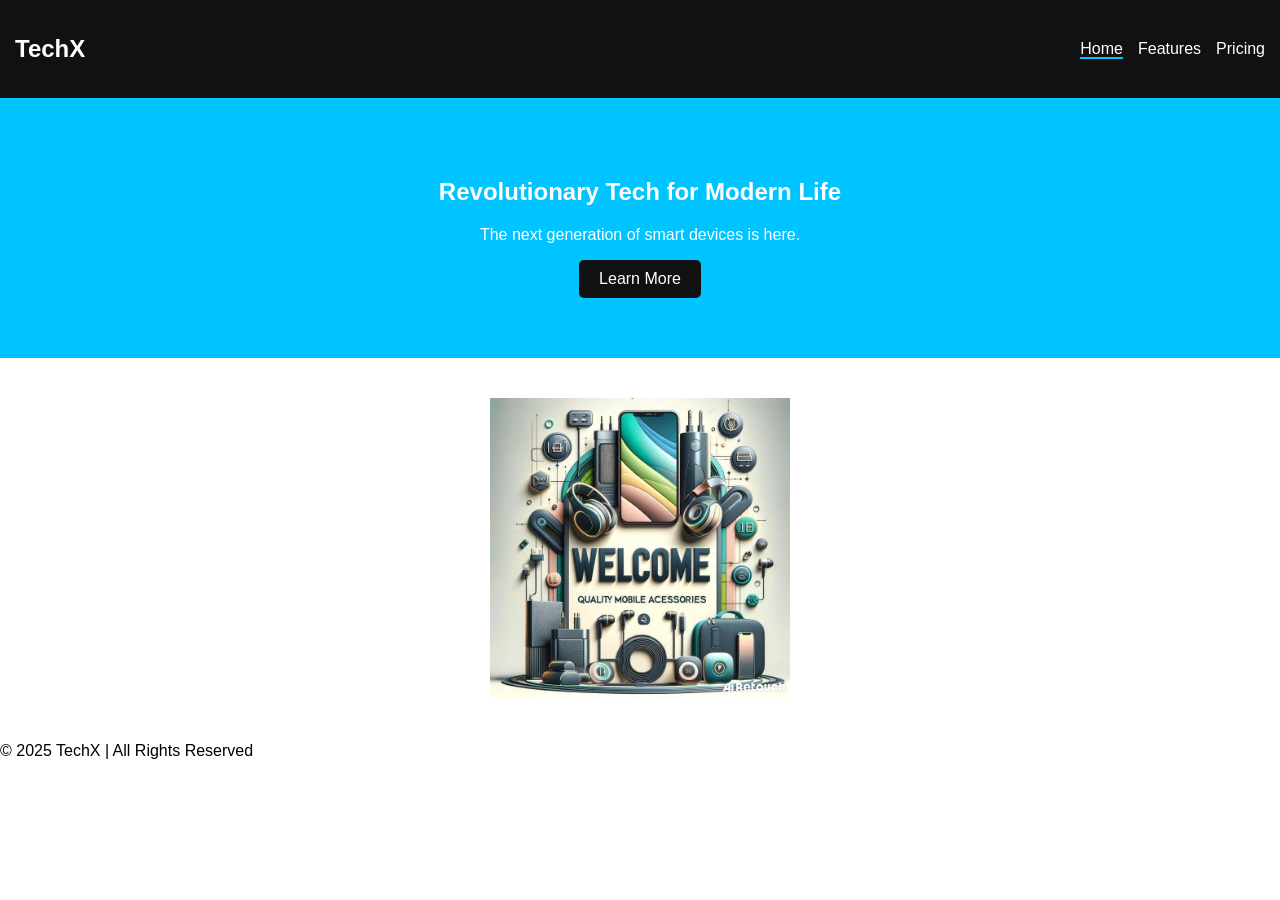
<file: index.html>
<!DOCTYPE html>
<html lang="en">
<head>
  <meta charset="UTF-8">
  <meta name="viewport" content="width=device-width, initial-scale=1.0">
  <title>TechX - Home</title>
  <link rel="stylesheet" href="style.css">
</head>
<body>
  <header>
    <nav>
      <h1>TechX</h1>
      <ul>
        <li><a href="index.html" class="active">Home</a></li>
        <li><a href="features.html">Features</a></li>
        <li><a href="pricing.html">Pricing</a></li>
      </ul>
    </nav>
  </header>

  <section class="hero">
    <h2>Revolutionary Tech for Modern Life</h2>
    <p>The next generation of smart devices is here.</p>
    <button id="learnMoreBtn">Learn More</button>
  </section>

  <section class="showcase">
    <img src="Images/cover.jpeg" alt="Tech Product" class="product-img">
  </section>

  <footer>
    <p>&copy; 2025 TechX | All Rights Reserved</p>
  </footer>

  <script src="script.js"></script>
</body>
</html>
</file>
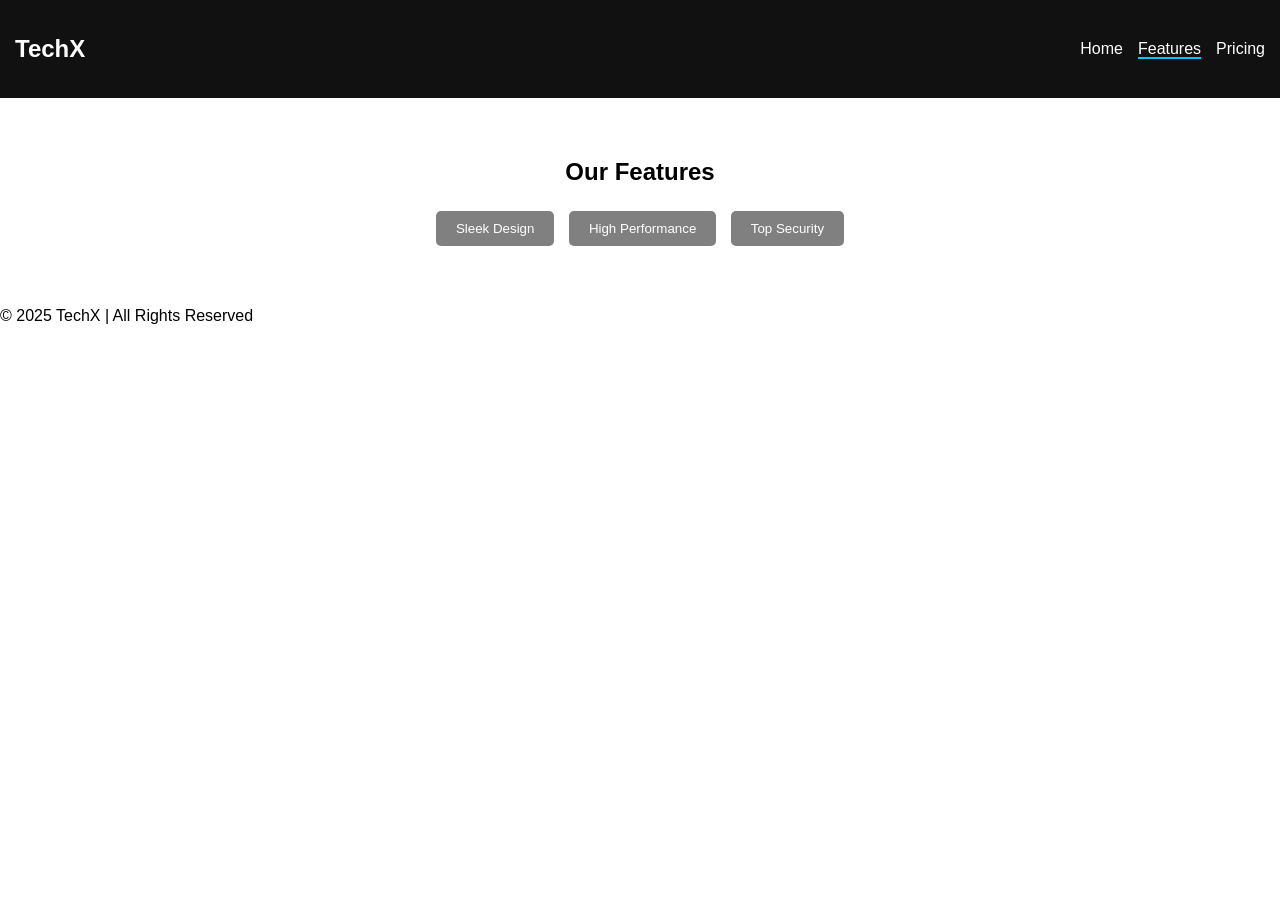
<file: features.html>
<!DOCTYPE html>
<html lang="en">
<head>
  <meta charset="UTF-8">
  <meta name="viewport" content="width=device-width, initial-scale=1.0">
  <title>TechX - Features</title>
  <link rel="stylesheet" href="style.css">
</head>
<body>
  <header>
    <nav>
      <h1>TechX</h1>
      <ul>
        <li><a href="index.html">Home</a></li>
        <li><a href="features.html" class="active">Features</a></li>
        <li><a href="pricing.html">Pricing</a></li>
      </ul>
    </nav>
  </header>

  <section class="tabs">
    <h2>Our Features</h2>
    <div class="tab-buttons">
      <button onclick="openTab('design')">Sleek Design</button>
      <button onclick="openTab('performance')">High Performance</button>
      <button onclick="openTab('security')">Top Security</button>
    </div>

    <div id="design" class="tab-content">
      <h3>Sleek Design</h3>
      <p>Minimalist and stylish, built for modern users.</p>
    </div>

    <div id="performance" class="tab-content">
      <h3>High Performance</h3>
      <p>Fast, efficient, and reliable for everyday use.</p>
    </div>

    <div id="security" class="tab-content">
      <h3>Top Security</h3>
      <p>Advanced encryption and safety features to protect you.</p>
    </div>
  </section>

  <footer>
    <p>&copy; 2025 TechX | All Rights Reserved</p>
  </footer>

  <script src="script.js"></script>
</body>
</html>
</file>
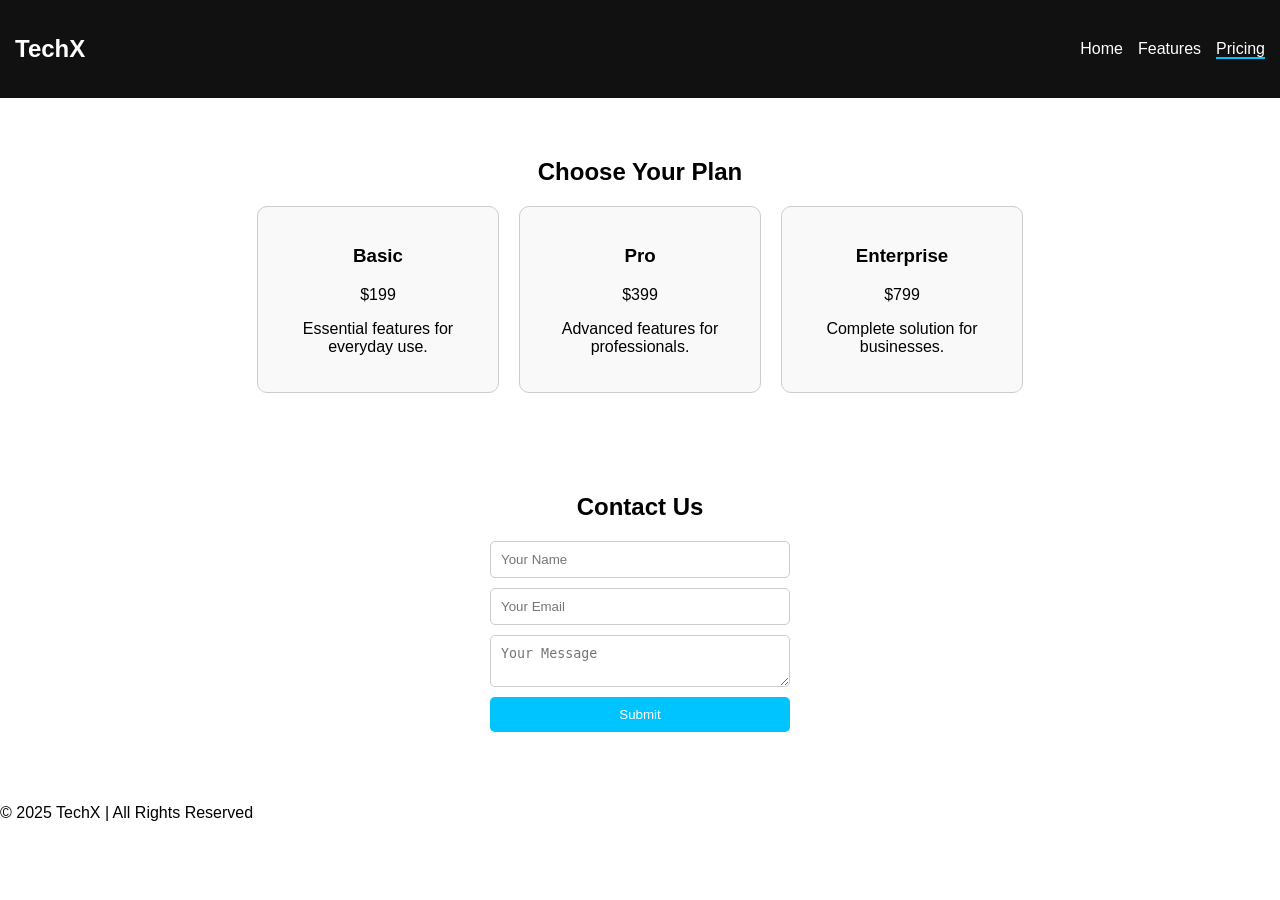
<file: pricing.html>
<!DOCTYPE html>
<html lang="en">
<head>
  <meta charset="UTF-8">
  <meta name="viewport" content="width=device-width, initial-scale=1.0">
  <title>TechX - Pricing</title>
  <link rel="stylesheet" href="style.css">
</head>
<body>
  <header>
    <nav>
      <h1>TechX</h1>
      <ul>
        <li><a href="index.html">Home</a></li>
        <li><a href="features.html">Features</a></li>
        <li><a href="pricing.html" class="active">Pricing</a></li>
      </ul>
    </nav>
  </header>

  <section class="pricing">
    <h2>Choose Your Plan</h2>
    <div class="pricing-cards">
      <div class="card">
        <h3>Basic</h3>
        <p>$199</p>
        <p>Essential features for everyday use.</p>
      </div>
      <div class="card">
        <h3>Pro</h3>
        <p>$399</p>
        <p>Advanced features for professionals.</p>
      </div>
      <div class="card">
        <h3>Enterprise</h3>
        <p>$799</p>
        <p>Complete solution for businesses.</p>
      </div>
    </div>
  </section>

  <section class="form-section">
    <h2>Contact Us</h2>
    <form id="contactForm">
      <input type="text" id="name" placeholder="Your Name">
      <input type="email" id="email" placeholder="Your Email">
      <textarea id="message" placeholder="Your Message"></textarea>
      <button type="submit">Submit</button>
    </form>
    <p id="formMsg"></p>
  </section>

  <footer>
    <p>&copy; 2025 TechX | All Rights Reserved</p>
  </footer>

  <script src="script.js"></script>
</body>
</html>
</file>
<file: style.css>
body {
  font-family: Arial, sans-serif;
  margin: 0; padding: 0;
}

header {
  background: #111; color: #fff; padding: 15px;
}

nav {
  display: flex; justify-content: space-between; align-items: center;
}

nav ul {
  list-style: none; display: flex; gap: 15px;
}

nav a {
  color: #fff; text-decoration: none;
}

nav a.active {
  border-bottom: 2px solid #00c4ff;
}

.hero {
  text-align: center; padding: 60px; background: #00c4ff; color: #fff;
}

.hero button {
  padding: 10px 20px; font-size: 16px; cursor: pointer;
  background: #111; color: #fff; border: none; border-radius: 5px;
}

.showcase {
  text-align: center; margin: 40px;
}

.product-img {
  width: 300px;
  animation: float 3s ease-in-out infinite;
}

@keyframes float {
  0%, 100% { transform: translateY(0); }
  50% { transform: translateY(-10px); }
}

.tabs {
  padding: 40px; text-align: center;
}

.tab-buttons button {
  margin: 5px; padding: 10px 20px; cursor: pointer; border: none;
  background: gray; color: #fff; border-radius: 5px;
}

.tab-content {
  display: none; margin-top: 20px;
}

.pricing {
  padding: 40px; text-align: center;
}

.pricing-cards {
  display: flex; justify-content: center; gap: 20px; margin-top: 20px;
}

.pricing .card {
  border: 1px solid #ccc; padding: 20px; border-radius: 10px; width: 200px;
  background: #f9f9f9;
}

.form-section {
  text-align: center; padding: 40px;
}

form {
  display: flex; flex-direction: column; gap: 10px; width: 300px; margin: auto;
}

form input, form textarea {
  padding: 10px; border: 1px solid #ccc; border-radius: 5px;
}

form button {
  background: #00c4ff; color: #fff; border: none; padding: 10px; border-radius: 5px;
  cursor: pointer;
}
</file>
